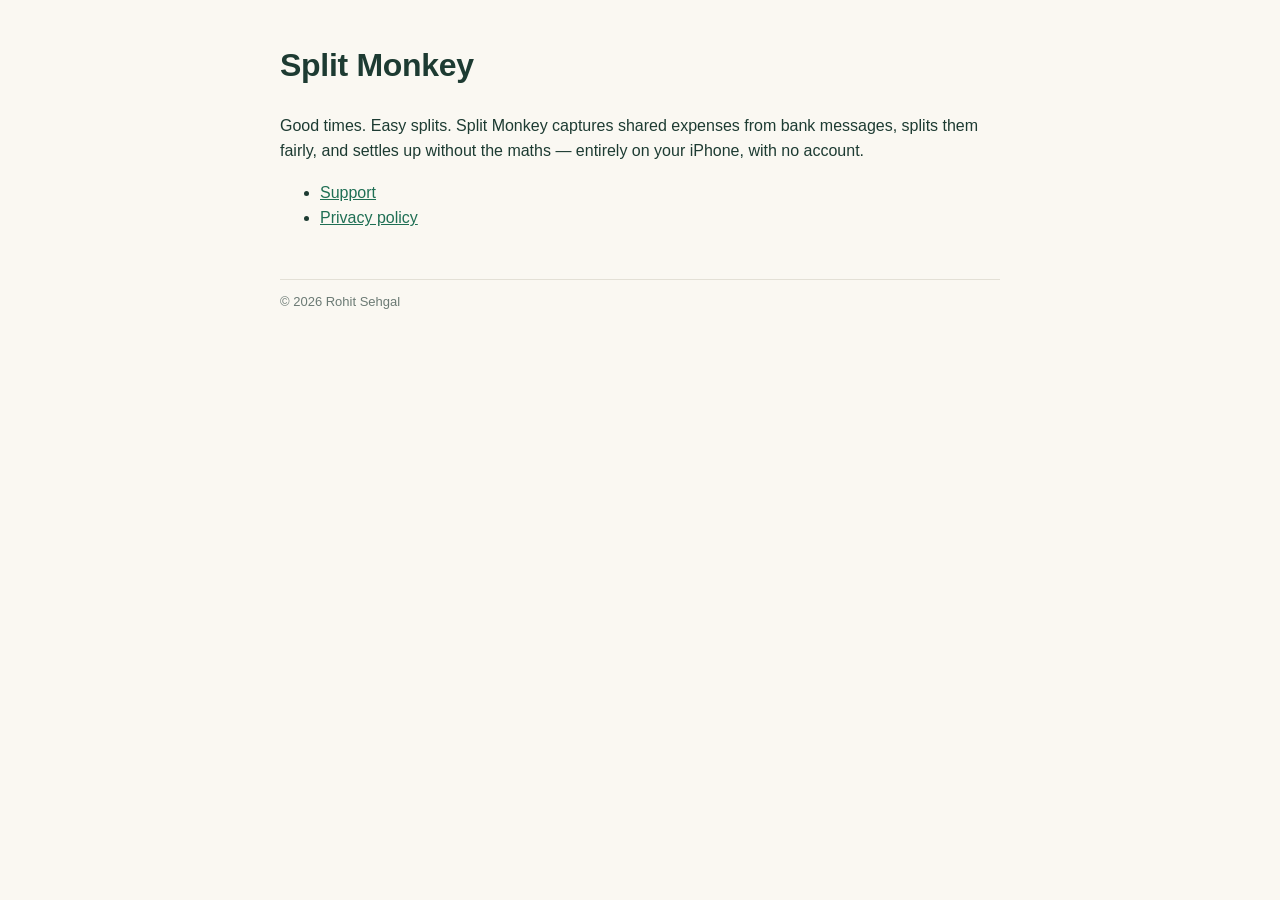
<file: index.html>
<!doctype html>
<html lang="en">
<head>
<meta charset="utf-8">
<meta name="viewport" content="width=device-width, initial-scale=1">
<title>Split Monkey</title>
<link rel="stylesheet" href="style.css">
</head>
<body>
<h1>Split Monkey</h1>
<p>Good times. Easy splits. Split Monkey captures shared expenses from bank messages, splits them fairly, and settles up without the maths — entirely on your iPhone, with no account.</p>
<ul>
<li><a href="support">Support</a></li>
<li><a href="privacy-policy">Privacy policy</a></li>
</ul>
<footer>© 2026 Rohit Sehgal</footer>
</body>
</html>
</file>
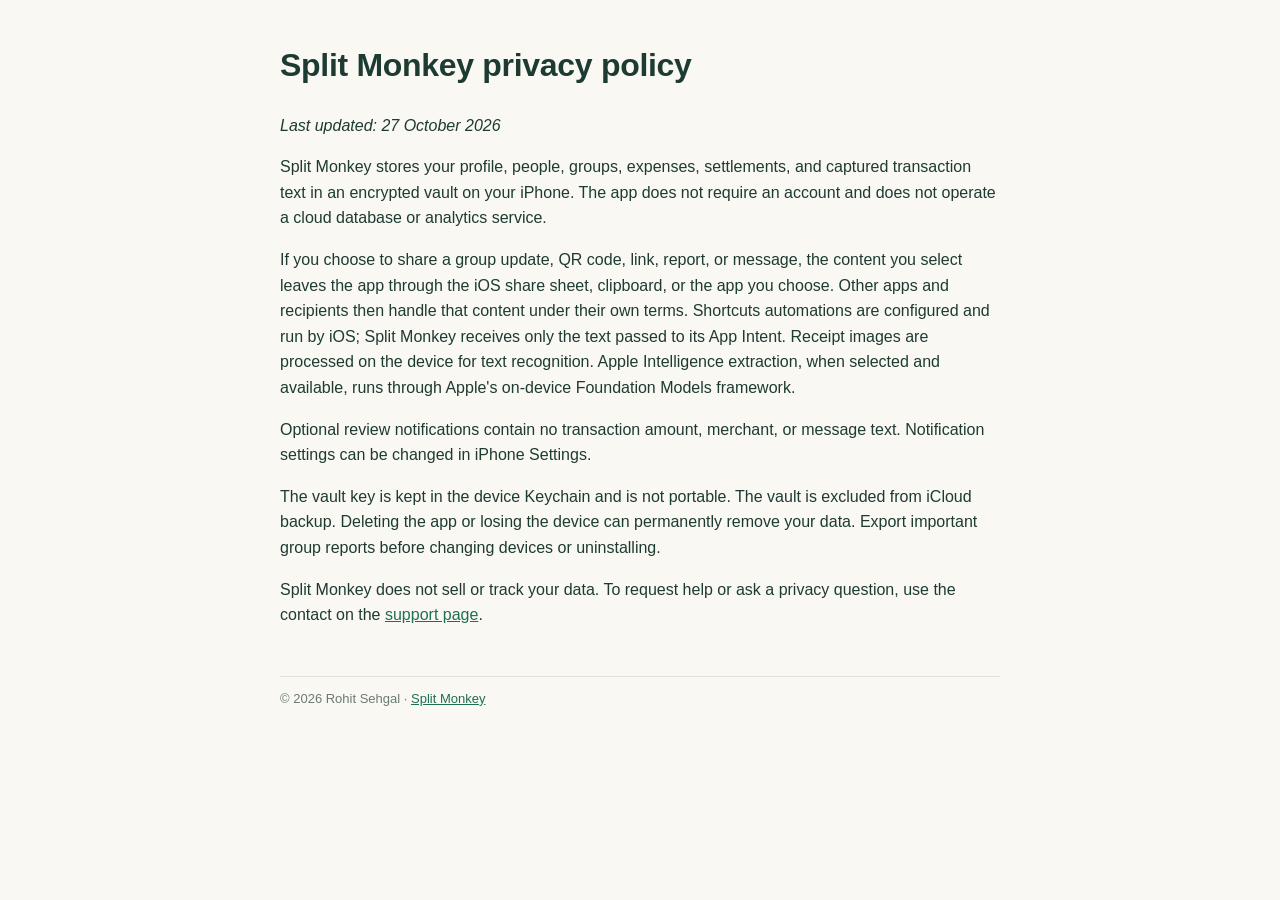
<file: privacy-policy.html>
<!doctype html>
<html lang="en">
<head>
<meta charset="utf-8">
<meta name="viewport" content="width=device-width, initial-scale=1">
<title>Split Monkey privacy policy</title>
<link rel="stylesheet" href="style.css">
</head>
<body>
<h1>Split Monkey privacy policy</h1>
<p><em>Last updated: 27 October 2026</em></p>
<p>Split Monkey stores your profile, people, groups, expenses, settlements, and captured transaction text in an encrypted vault on your iPhone. The app does not require an account and does not operate a cloud database or analytics service.</p>
<p>If you choose to share a group update, QR code, link, report, or message, the content you select leaves the app through the iOS share sheet, clipboard, or the app you choose. Other apps and recipients then handle that content under their own terms. Shortcuts automations are configured and run by iOS; Split Monkey receives only the text passed to its App Intent. Receipt images are processed on the device for text recognition. Apple Intelligence extraction, when selected and available, runs through Apple's on-device Foundation Models framework.</p>
<p>Optional review notifications contain no transaction amount, merchant, or message text. Notification settings can be changed in iPhone Settings.</p>
<p>The vault key is kept in the device Keychain and is not portable. The vault is excluded from iCloud backup. Deleting the app or losing the device can permanently remove your data. Export important group reports before changing devices or uninstalling.</p>
<p>Split Monkey does not sell or track your data. To request help or ask a privacy question, use the contact on the <a href="support">support page</a>.</p>
<footer>© 2026 Rohit Sehgal · <a href="index">Split Monkey</a></footer>
</body>
</html>
</file>
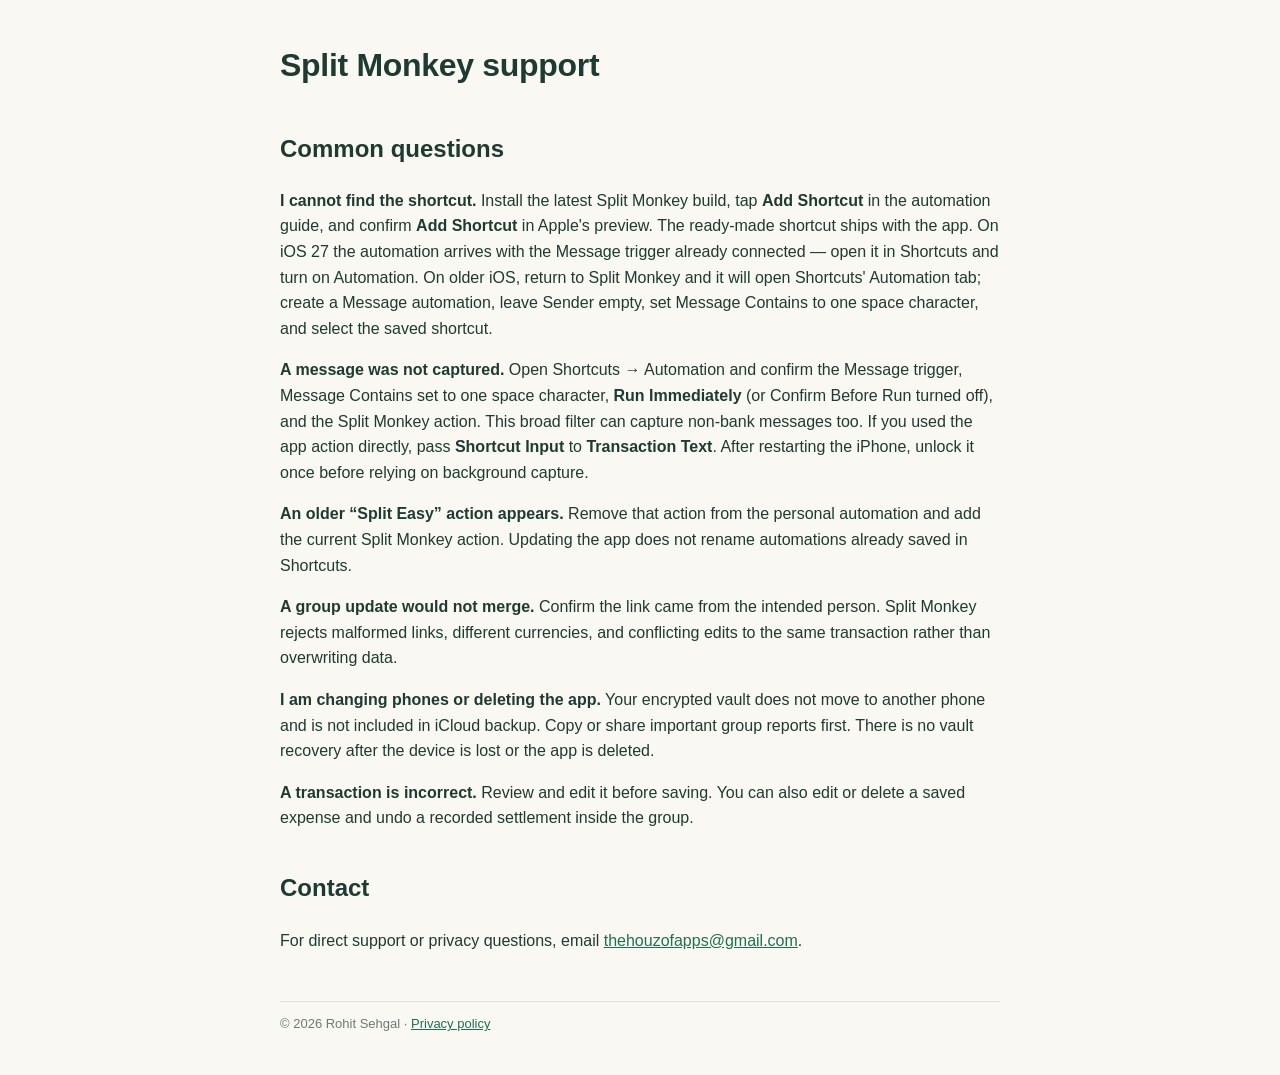
<file: support.html>
<!doctype html>
<html lang="en">
<head>
<meta charset="utf-8">
<meta name="viewport" content="width=device-width, initial-scale=1">
<title>Split Monkey support</title>
<link rel="stylesheet" href="style.css">
</head>
<body>
<h1>Split Monkey support</h1>

<h2>Common questions</h2>

<p><strong>I cannot find the shortcut.</strong> Install the latest Split Monkey build, tap <strong>Add Shortcut</strong> in the automation guide, and confirm <strong>Add Shortcut</strong> in Apple's preview. The ready-made shortcut ships with the app. On iOS 27 the automation arrives with the Message trigger already connected — open it in Shortcuts and turn on Automation. On older iOS, return to Split Monkey and it will open Shortcuts' Automation tab; create a Message automation, leave Sender empty, set Message Contains to one space character, and select the saved shortcut.</p>

<p><strong>A message was not captured.</strong> Open Shortcuts → Automation and confirm the Message trigger, Message Contains set to one space character, <strong>Run Immediately</strong> (or Confirm Before Run turned off), and the Split Monkey action. This broad filter can capture non-bank messages too. If you used the app action directly, pass <strong>Shortcut Input</strong> to <strong>Transaction Text</strong>. After restarting the iPhone, unlock it once before relying on background capture.</p>

<p><strong>An older “Split Easy” action appears.</strong> Remove that action from the personal automation and add the current Split Monkey action. Updating the app does not rename automations already saved in Shortcuts.</p>

<p><strong>A group update would not merge.</strong> Confirm the link came from the intended person. Split Monkey rejects malformed links, different currencies, and conflicting edits to the same transaction rather than overwriting data.</p>

<p><strong>I am changing phones or deleting the app.</strong> Your encrypted vault does not move to another phone and is not included in iCloud backup. Copy or share important group reports first. There is no vault recovery after the device is lost or the app is deleted.</p>

<p><strong>A transaction is incorrect.</strong> Review and edit it before saving. You can also edit or delete a saved expense and undo a recorded settlement inside the group.</p>

<h2>Contact</h2>
<p>For direct support or privacy questions, email <a href="mailto:thehouzofapps@gmail.com">thehouzofapps@gmail.com</a>.</p>

<footer>© 2026 Rohit Sehgal · <a href="privacy-policy">Privacy policy</a></footer>
</body>
</html>
</file>
<file: style.css>
body { max-width: 720px; margin: 40px auto; padding: 0 20px; font-family: -apple-system, BlinkMacSystemFont, "Segoe UI", sans-serif; line-height: 1.6; color: #1d3b32; background: #faf8f2; }
h1 { letter-spacing: -0.3px; }
h2 { margin-top: 1.6em; }
a { color: #1f6f54; }
footer { margin-top: 48px; font-size: 13px; color: #6b7a74; border-top: 1px solid #e3e0d6; padding-top: 12px; }
@media (prefers-color-scheme: dark) { body { background: #14201b; color: #e7efe9; } a { color: #7fd4b3; } footer { color: #93a39b; border-color: #2a3a33; } }
</file>
